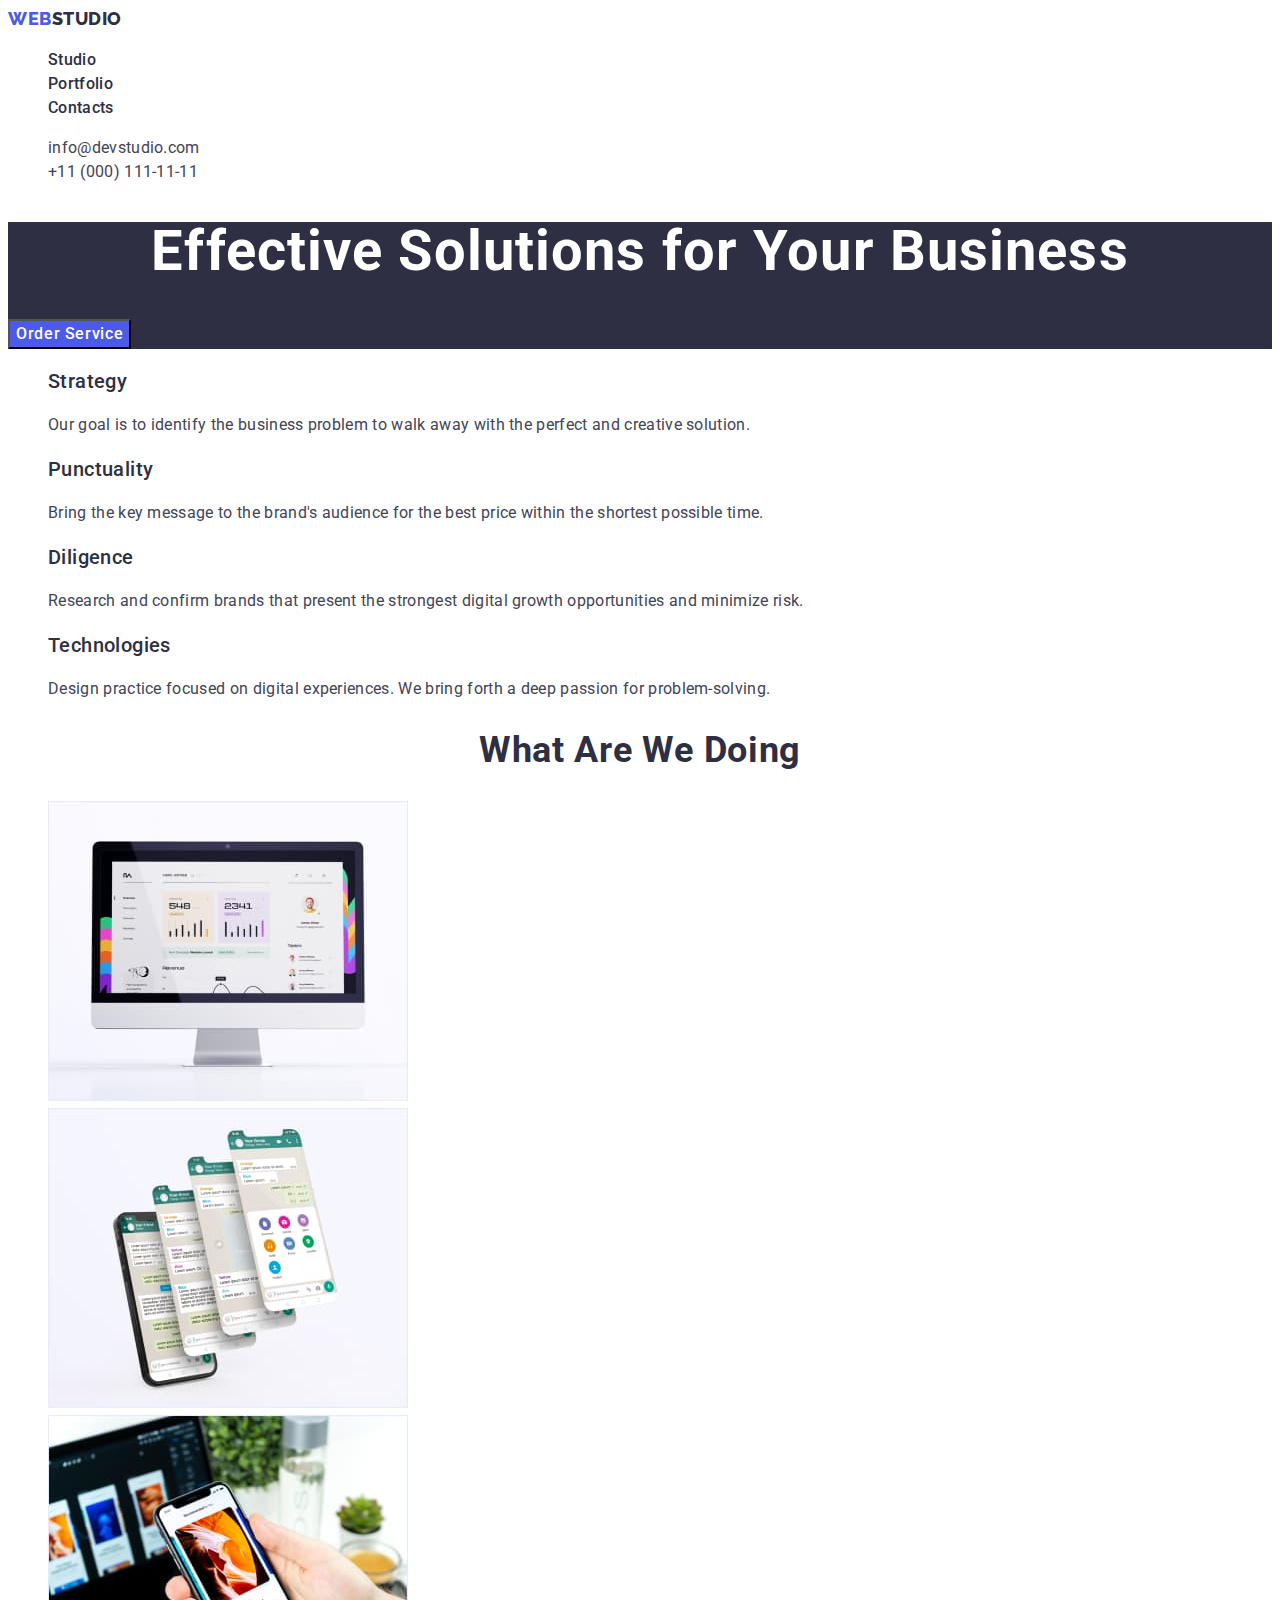
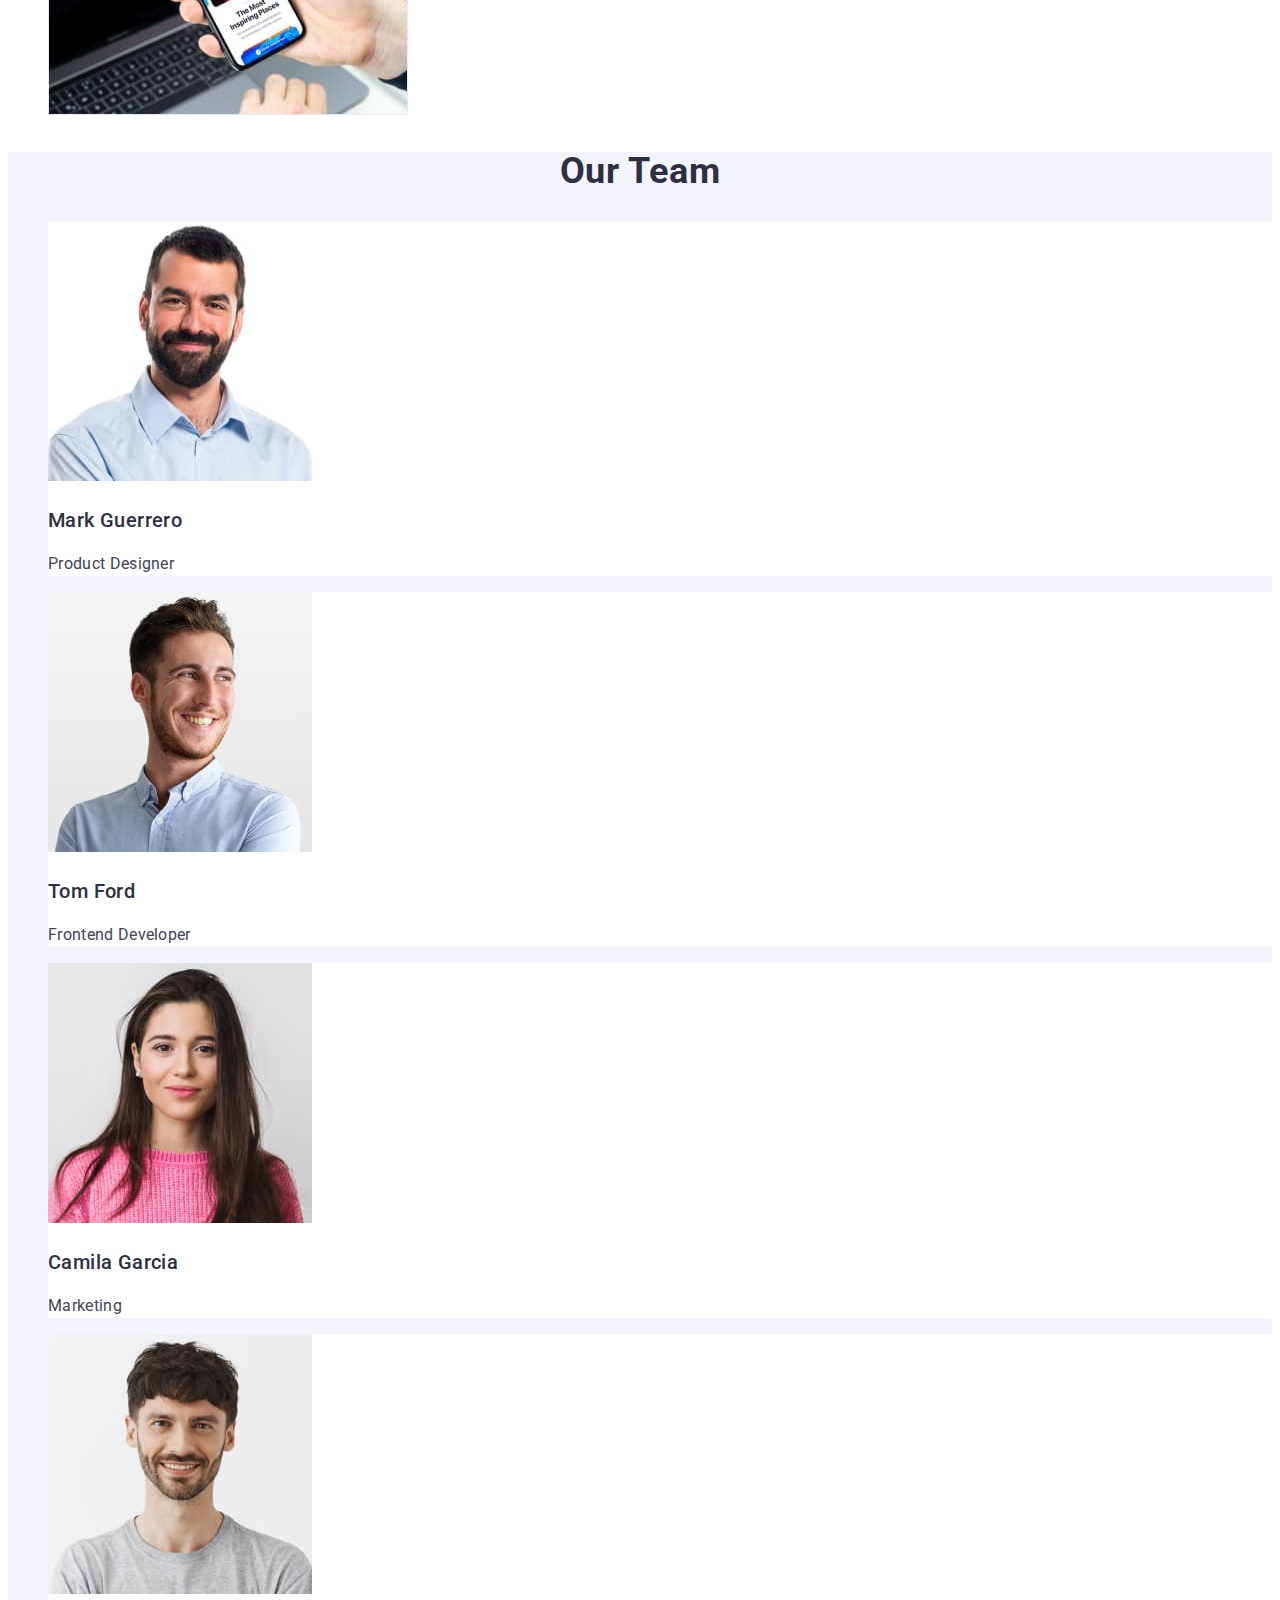
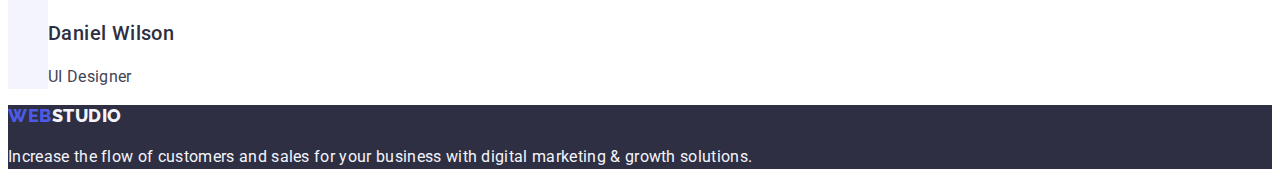
<file: index.html>
<!DOCTYPE html>
<html lang="en">
<head>
    <meta charset="UTF-8">
    <meta http-equiv="X-UA-Compatible" content="IE=edge">
    <meta name="viewport" content="width=device-width, initial-scale=1.0">
    <title>Document</title>
    <link rel="preconnect" href="https://fonts.googleapis.com">
    <link rel="preconnect" href="https://fonts.gstatic.com" crossorigin>
    <link href="https://fonts.googleapis.com/css2?family=Raleway:wght@800&family=Roboto&display=swap" rel="stylesheet">
    <link rel="stylesheet" href="./css/styles.css"/>
</head>
<body> 
<header>
    <nav>
        <a class="logo link" href="./index.html">Web<span class="logo-header">Studio</span></a>
    <ul class="list">
        <li><a class="header-link link" href="./index.html">Studio</a></li>
        <li><a class="header-link link" href="./portfolio.html">Portfolio</a></li>
        <li><a class="header-link link" href="">Contacts</a></li>
    </ul>
    </nav>
    <address class="address">
        <ul class="list">
            <li><a class="link-contact link" href="mailto:info@devstudio.com">info@devstudio.com</a></li>
            <li><a class="link-contact link" href="tel:+110001111111">+11 (000) 111-11-11</a></li>
        </ul>
    </address>

</header>
<main>
    <section class="hero">
        <h1 class="hero-title">Effective Solutions
        for Your Business</h1>
        <button type="button" class="hero-button">Order Service</button>
    </section>

    <section>
        <h2 hidden>Advantages</h2>
        <ul class="list">
            <li><h3 class="header-title">Strategy</h3>
            <p class="text">Our goal is to identify the business
                problem to walk away with the perfect and creative solution.</p>
            </li>
            <li><h3 class="header-title">Punctuality</h3>
            <p class="text">Bring the key message to the brand's audience for the best price within the shortest possible time.</p></li>
            <li><h3 class="header-title">Diligence</h3>
            <p class="text">Research and confirm brands that present the strongest digital growth opportunities and minimize risk.</p></li>
            <li><h3 class="header-title">Technologies</h3>
            <p class="text">Design practice focused on digital experiences. We bring forth a deep passion for problem-solving.</p></li>
        </ul>  
    </section>
    <section>
        <h2 class="section-title-index">What are we doing</h2>
        <ul class="list">
            <li><img src="./images/what-are-we-doing/img1.jpg" alt="desctop" width="360" height="300"></li>
            <li><img src="./images/what-are-we-doing/img2.jpg" alt="phone-screens" width="360" height="300"></li>
            <li><img src="./images/what-are-we-doing/img3.jpg" alt="phone" width="360" height="300"></li>
        </ul>
    </section>
    <section class="section-our-team">
        <h2 class="section-title-index">Our Team</h2>
        <ul class="list">
            <li class="list-our-team">
                <img src="./images/our-team/img-1.jpg" alt="Mark-Guerrero" width="264" height="260">
                <h3 class="header-title">Mark Guerrero</h3>
                <p class="text">Product Designer</p>
            </li>
            <li class="list-our-team">
                <img src="./images/our-team/img-2.jpg" alt="Tom-Ford" width="264" height="260">
                <h3 class="header-title">Tom Ford</h3>
                <p class="text">Frontend Developer</p>
            </li>
            <li class="list-our-team">
                <img src="./images/our-team/img-3.jpg" alt="Camila-Garcia" width="264" height="260">
                <h3 class="header-title">Camila Garcia</h3>
                <p class="text">Marketing</p>
            </li>
            <li class="list-our-team">
                <img src="./images/our-team/img-4.jpg" alt="Daniel-Wilson" width="264" height="260">
                <h3 class="header-title">Daniel Wilson</h3>
                <p class="text">UI Designer</p>
            </li>
        </ul>
    </section>
</main>
<footer class="footer">
    <a class="logo link" href="./index.html" >Web<span class="logo-footer">Studio</span></a>
    <p class="text-footer">Increase the flow of customers and sales for your business with digital marketing & growth solutions.</p>
</footer>
</body>
</html>
</file>
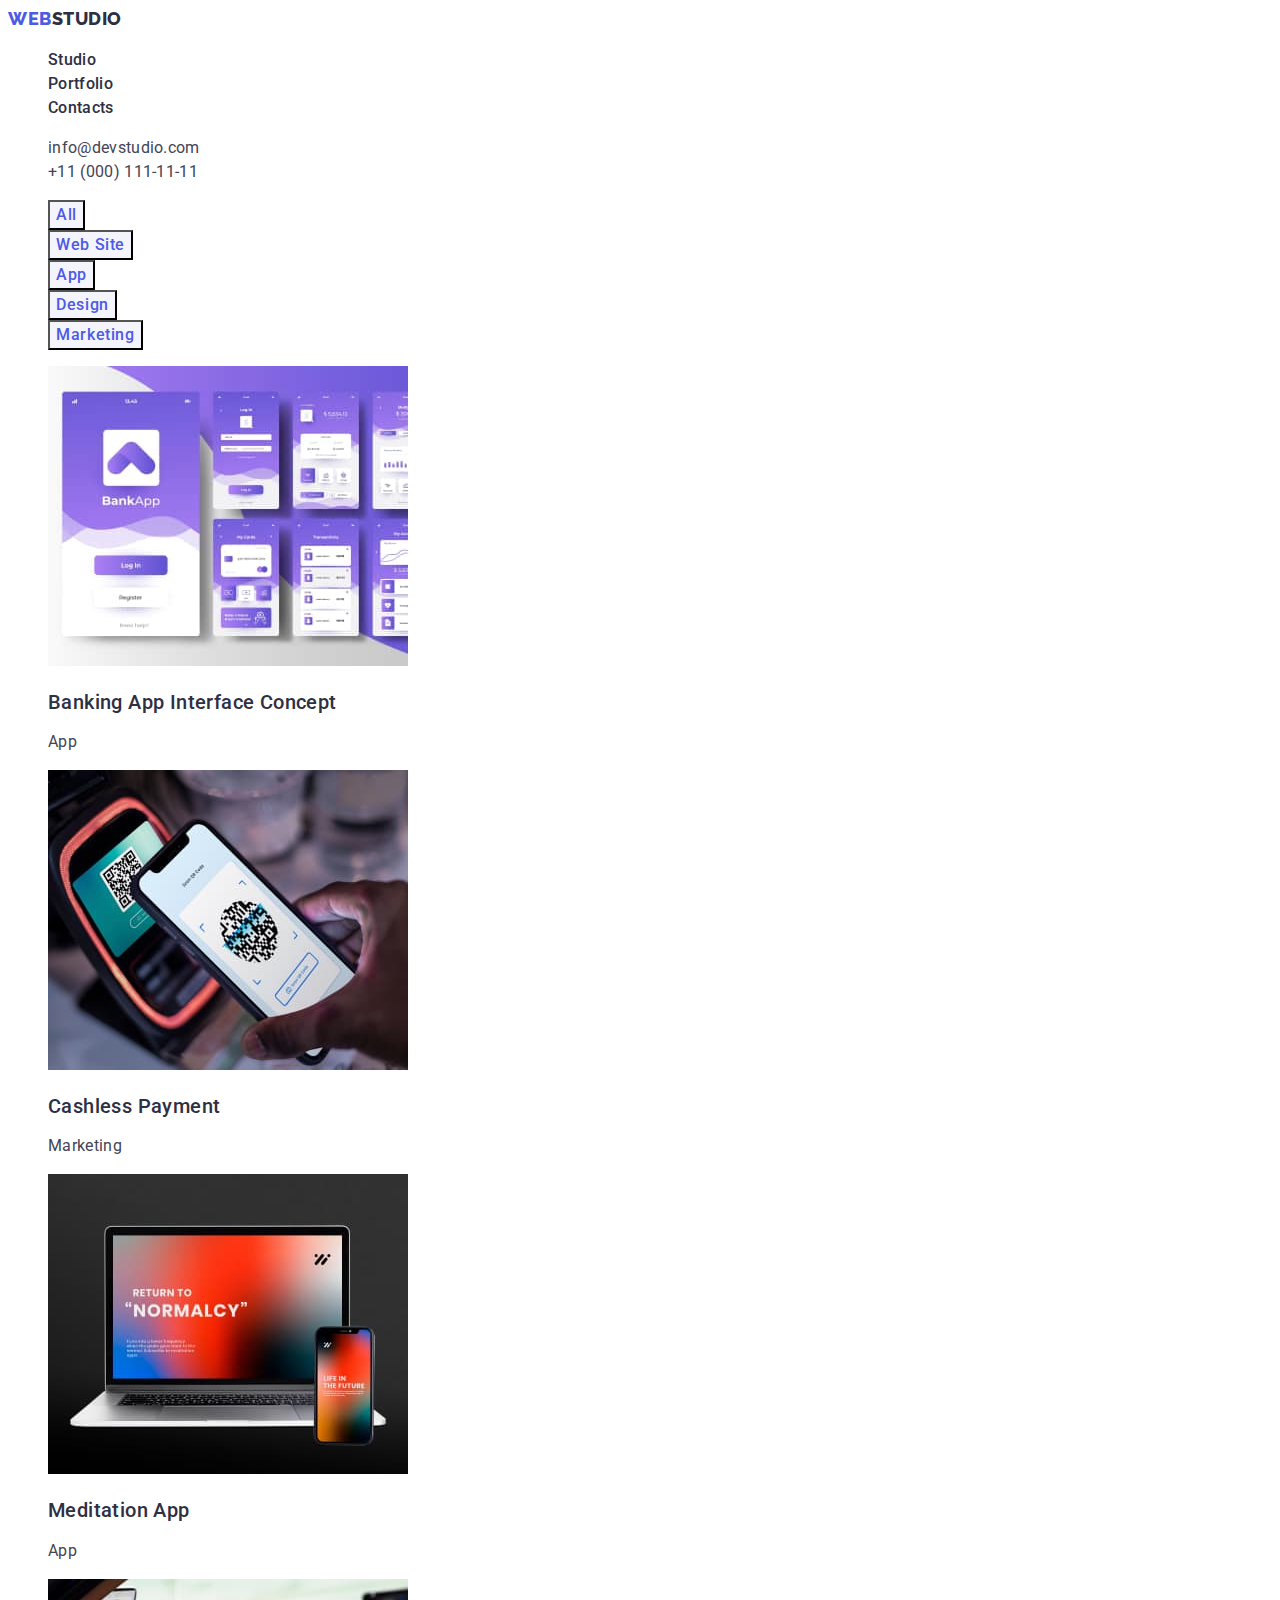
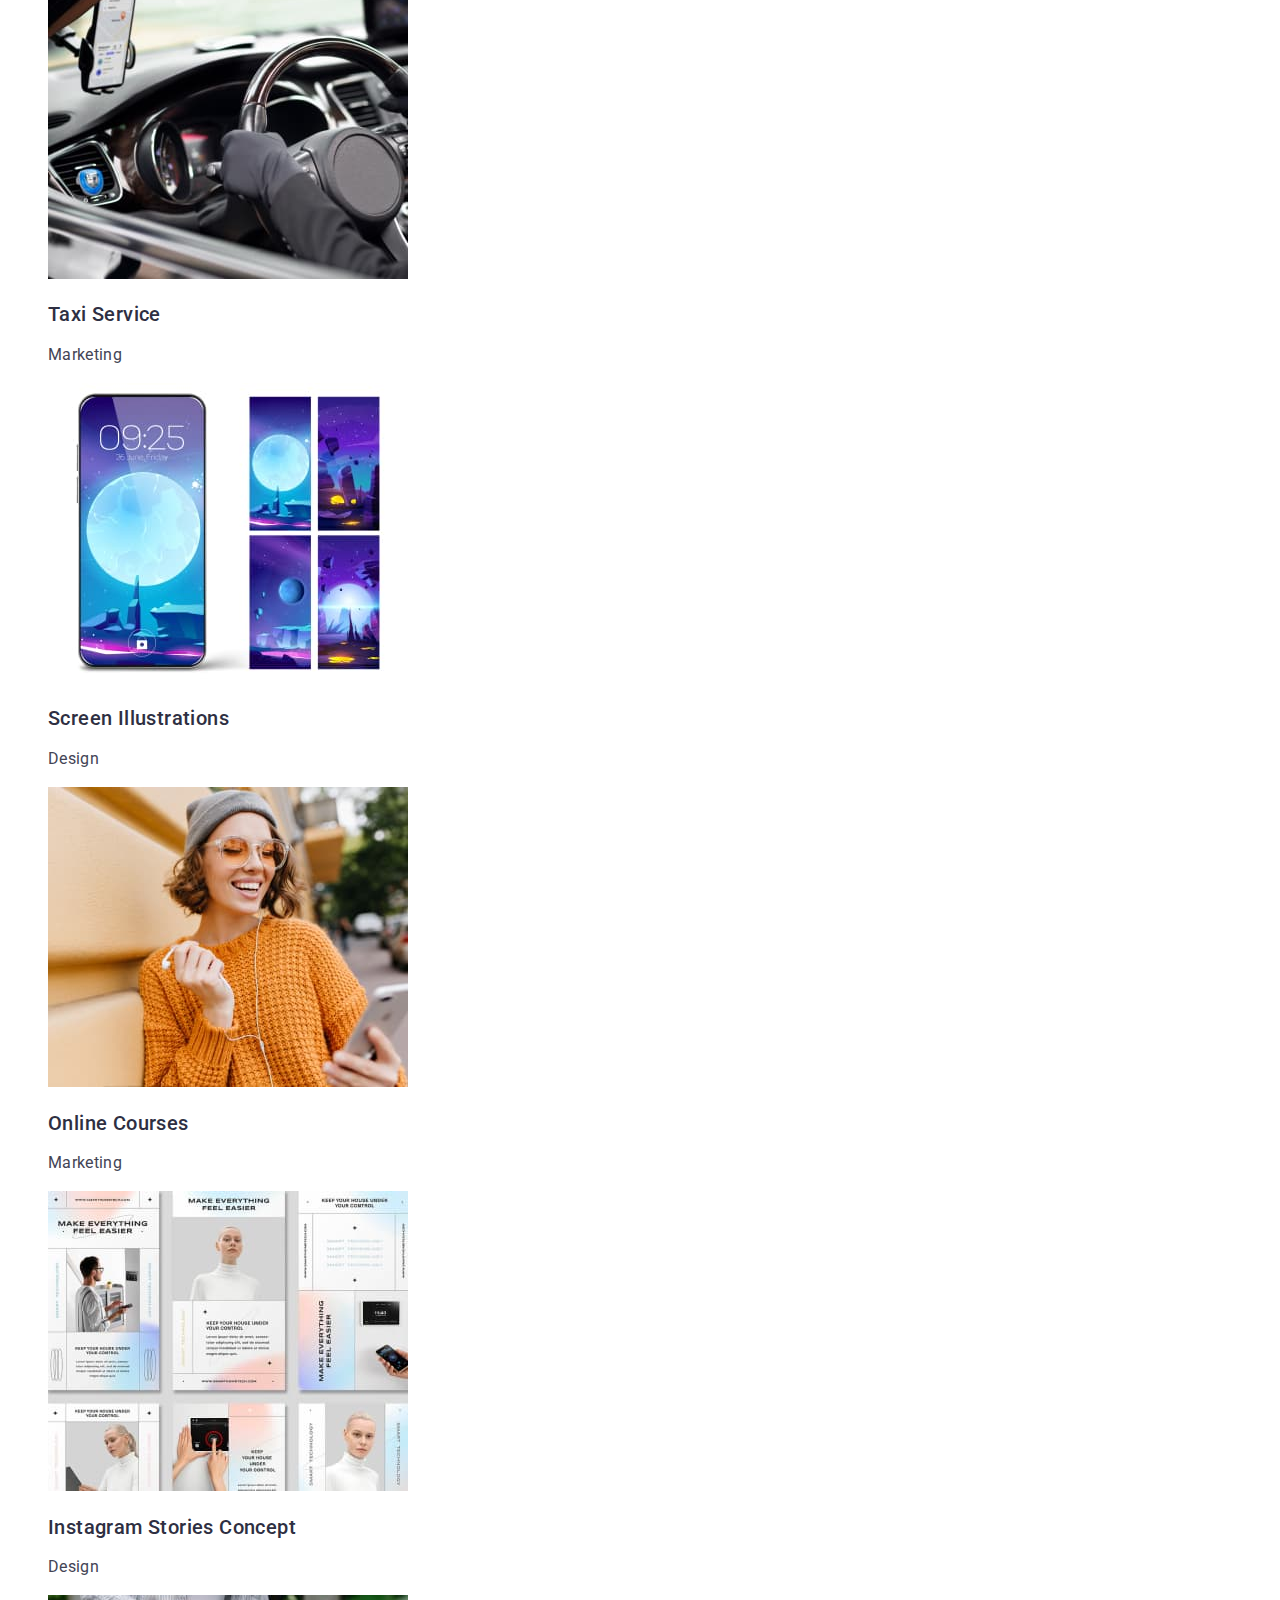
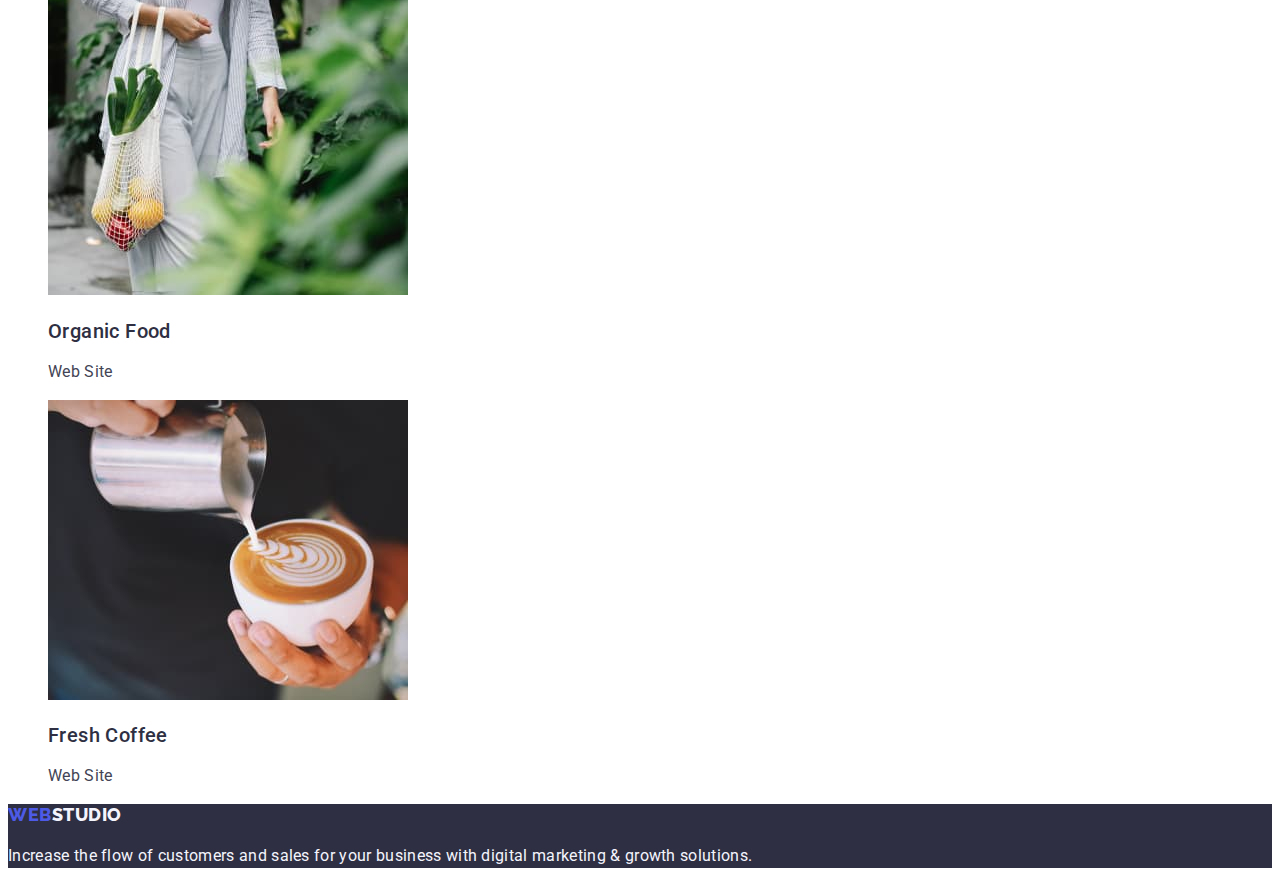
<file: portfolio.html>
<!DOCTYPE html>
<html lang="en">
<head>
    <meta charset="UTF-8">
    <meta name="viewport" content="width=device-width, initial-scale=1.0">
    <title>Document</title>
<link rel="preconnect" href="https://fonts.googleapis.com">
<link rel="preconnect" href="https://fonts.gstatic.com" crossorigin>
<link href="https://fonts.googleapis.com/css2?family=Raleway:wght@800&family=Roboto&display=swap" rel="stylesheet">
    <link rel="stylesheet" href="./css/styles.css"/>
</head>
<body>
<header>
    <nav>
        <a class="logo link" href="./index.html">Web<span class="logo-header">Studio</span></a>
        <ul class="list">
            <li><a class="header-link link" href="./index.html">Studio</a></li>
            <li><a class="header-link link" href="./portfolio.html">Portfolio</a></li>
            <li><a class="header-link link" href="">Contacts</a></li>
        </ul>
    </nav>
    <address class="address">
        <ul class="list">
            <li><a class="link-contact link" href="mailto:info@devstudio.com">info@devstudio.com</a></li>
            <li><a class="link-contact link" href="tel:+110001111111">+11 (000) 111-11-11</a></li>
        </ul>
    </address>

</header>
    <main>
        <section>
            <h1 hidden>Categories of portfolio</h1>
            <ul class="list">
                <li><button class="button" type="button">All</button></li>
                <li><button class="button" type="button">Web Site</button></li>
                <li><button class="button" type="button">App</button></li>
                <li><button class="button" type="button">Design</button></li>
                <li><button class="button" type="button">Marketing</button></li>
            </ul>

            <ul class="list">
                <li> <a class="link" href="./images/portfolio/img-1.jpg"><img src="./images/portfolio/img-1.jpg" alt="banking-app" width="360" height="300">
                <h2 class="header-title-portfolio">Banking App Interface Concept</h2>
                <p class="text">App</p></a>
                </li>
                <li> <a class="link" href="./images/portfolio/img-2.jpg"><img src="./images/portfolio/img-2.jpg" alt="cashless-payment" width="360" height="300">
                <h2 class="header-title-portfolio">Cashless Payment</h2>
                <p class="text">Marketing</p></a>
                </li>
                <li> <a class="link" href="./images/portfolio/img-3.jpg"><img src="./images/portfolio/img-3.jpg" alt="notebook-and-phone" width="360" height="300">
                <h2 class="header-title-portfolio">Meditation App</h2>
                <p class="text">App</p></a>
                </li>
                <li><a class="link" href="./images/portfolio/img-4.jpg"><img src="./images/portfolio/img-4.jpg" alt="taxi-drives" width="360" height="300">
                <h2 class="header-title-portfolio">Taxi Service</h2>
                <p class="text">Marketing</p></a>
                </li>
                <li><a class="link" href="./images/portfolio/img-5.jpg"><img src="./images/portfolio/img-5.jpg" alt="screen-illustrations-on-phone" width="360" height="300">
                <h2 class="header-title-portfolio">Screen Illustrations</h2>
                <p class="text">Design</p></a>
                </li>
                <li><a class="link" href="./images/portfolio/img-6.jpg"><img src="./images/portfolio/img-6.jpg" alt="girl-in-headphones" width="360" height="300">
                <h2 class="header-title-portfolio">Online Courses</h2>
            <p class="text">Marketing</p></a>
            </li>
                <li><a class="link" href="./images/portfolio/img-7.jpg"><img src="./images/portfolio/img-7.jpg" alt="instagram-stories" width="360" height="300">
                <h2 class="header-title-portfolio">Instagram Stories Concept</h2>
            <p class="text">Design</p></a>
            </li>
                <li> <a class="link" href="./images/portfolio/img-8.jpg"><img src="./images/portfolio/img-8.jpg" alt="vegetables" width="360" height="300">
                <h2 class="header-title-portfolio">Organic Food</h2>
            <p class="text">Web Site</p></a>
            </li>
                <li> <a class="link" href="./images/portfolio/img-9.jpg"><img src="./images/portfolio/img-9.jpg" alt="coffe" width="360" height="300">
                <h2 class="header-title-portfolio">Fresh Coffee</h2>
            <p class="text">Web Site</p></a>
            </li>
            </ul>
            </section>
    </main>
<footer class="footer">
    <a class="logo link" href="./index.html">Web<span class="logo-footer">Studio</span></a>
    <p class="text-footer">Increase the flow of customers and sales for your business with digital marketing & growth
        solutions.</p>
</footer>
</body>
</html>
</file>
<file: css/styles.css>
:root {
--brand-color: #4D5AE5;
--main-color: #2E2F42;
--text-color: #434455;
--hover-color: #404BBF;
--footer-color: #F4F4FD;
--inner-color: #FFFFFF;
}

 body {
   background-color: var(--inner-color);
   color: var(--text-color);
   font-family: "Roboto", sans-serif;
    font-size: 16px;
    line-height: 1.5;
    letter-spacing: 0.03em;
 }

.logo-header {
   color: var(--main-color);
  
}

.logo {
   font-family: "Raleway", sans-serif;
   font-weight: 800;
   font-size: 18px;
   color: var(--brand-color);
   text-decoration: none;
   text-transform: uppercase;
   line-height: 1.17;
   letter-spacing: 0.03em;
   

}

.logo-footer {
   color: var(--footer-color);
}

.link {
   text-decoration: none;
   
}

 .list {
   font-family: 'Roboto', sans-serif;
   font-size: 16px;
   list-style: none;
letter-spacing: 0.02em;
 }

.header-link {
   font-weight: 500;
   color: var(--main-color);
   text-decoration: none;
   line-height: 1.5;
  
  
   
}

.header-link:hover,
.header-link:focus {
    color: var(--hover-color);
}

.address {
font-style: normal;
letter-spacing: 0.02em;

}

 .link-contact {
    color: var(--text-color);
    font-family: 'Roboto', sans-serif;
    font-weight: 400;
    font-size: 16px;
    line-height: 1.5;
   text-decoration: none;
 }

.link-contact:hover,
.link-contact:focus {
    color: var(--hover-color);
}

.hero {
    background-color: var(--main-color);
 }

 .hero-title {
    color: var(--inner-color);
    font-family: "Roboto", sans-serif;
    font-weight: 700;
    font-size: 56px;
    line-height: 1.07;
   letter-spacing: 0.02em;
   text-align: center;
 }

 .hero-button {
    background-color: var(--brand-color);
    color: var(--inner-color);
    font-family: 'Roboto', sans-serif;
    font-weight: 500;
    font-size: 16px;
    line-height: 1.5;
    cursor: pointer;
   letter-spacing: 0.04em;
 }

.hero-button:hover,
.hero-button:focus {
    background-color: var(--hover-color);
}

 .header-title {
   font-family: 'Roboto',
      sans-serif;
   font-weight: 500;
   font-size: 20px;
    color: var(--main-color);
    letter-spacing: 0.02em;
   line-height: 1.2;
 }

 .header-title-portfolio {
   font-family: 'Roboto',
         sans-serif;
      font-weight: 500;
      font-size: 20px;
      color: var(--main-color);
      letter-spacing: 0.02em;
      line-height: 1.2;
 }

.text {
   letter-spacing: 0.02em;
   color: var(--text-color);
   line-height: 1.5;

}

.section-title-index {
   color: var(--main-color);
   font-family: 'Roboto',
      sans-serif;
   font-weight: 700;
   font-size: 36px;
   line-height: 1.11;
   text-align: center;
   letter-spacing: 0.02em;
   text-transform: capitalize;

}

.section-title {
   font-weight: 500;
   font-size: 20px;
   line-height: 1.2;
   letter-spacing: 0.02em;
   text-transform: capitalize;
   color: var(--main-color);
}

.section-our-team {
   background-color: var(--footer-color);
}

.list-our-team {
   background-color: var(--inner-color);
}

 .button {
    background-color: var(--footer-color);
    color: var(--brand-color);
    font-family: "Roboto",
      sans-serif;
    font-weight: 500;
    font-size: 16px;
    line-height: 1.5;
   letter-spacing: 0.04em;
    cursor: pointer;
 }

 .button:hover,
 .button:focus {
    background-color: var(--hover-color);
    color: var(--inner-color);
 }

 .footer {
    background-color: var(--main-color);
 }

 .text-footer {
   color: var(--footer-color);
   line-height: 1.5;
   letter-spacing: 0.02em;
 }
</file>
